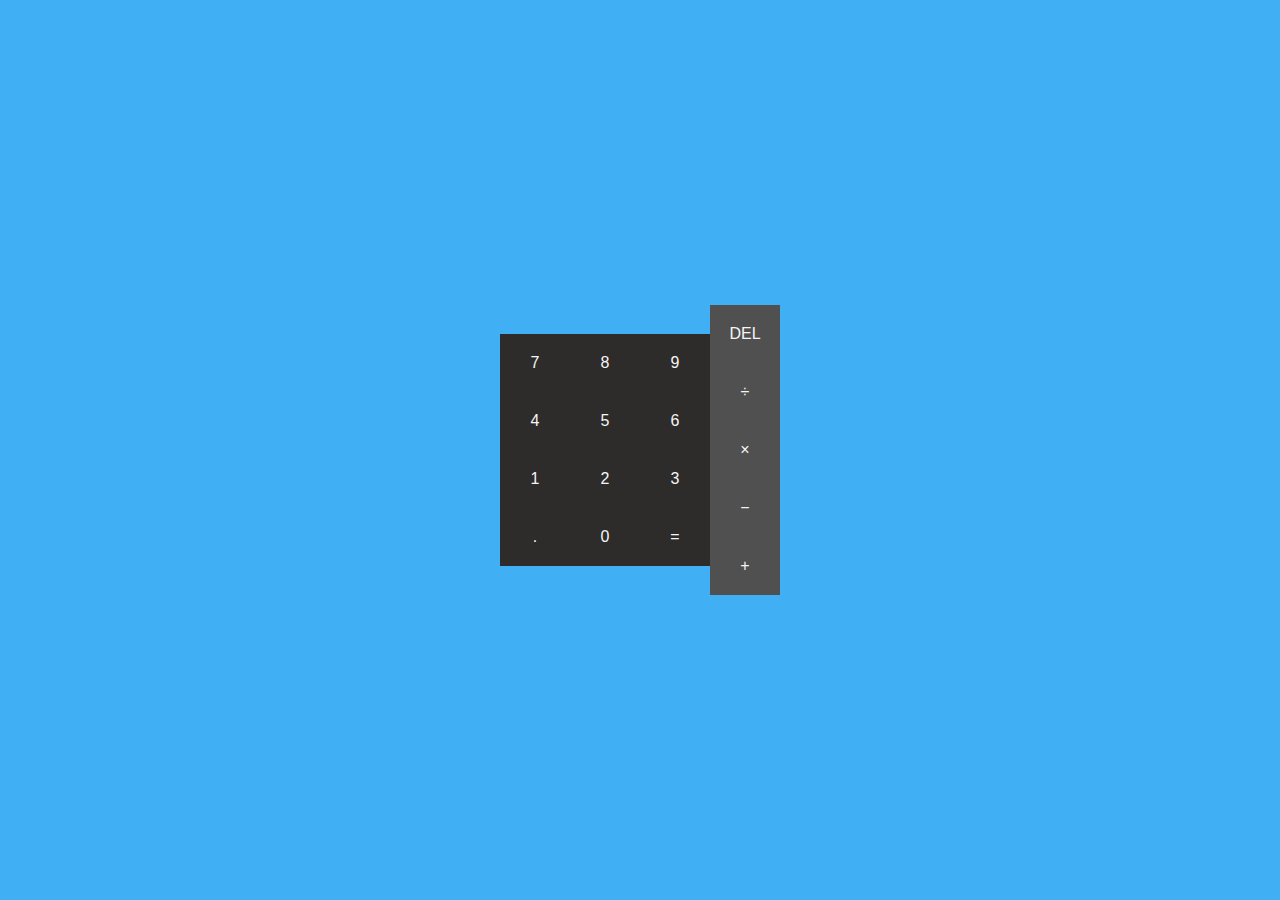
<file: index.html>
<!DOCTYPE html>
<html lang="en">
<head>
    <meta charset="UTF-8">
    <meta http-equiv="X-UA-Compatible" content="IE=edge">
    <meta name="viewport" content="width=device-width, initial-scale=1.0">
    <title>First Calculator</title>
    <link rel="stylesheet" href="./styles.css">
</head>
<body>
    <!-- my second option -->
    <div class="container">
<!-- 
        <div class="display-section">
            <div>DEG</div>
            <div class="upper-output" data-previous-operand>
                123&#215;5 
            </div>
            <div class="lower-output" data-current-operand>
                615
            </div>
        </div> -->


        <div class="output-container">
            <div class="output-text">DEG</div>
            <div class="upper-output" data-previous-operand>
                123&#215;5 
            </div>
            <div class="lower-output" data-current-operand>
                615
            </div>
        </div>


        <div class="input-container">
            <div class="wrapper1">
                <button class="btn2">7</button>
                <button class="btn2">8</button>
                <button class="btn2">9</button>
            </div>
            <div class="wrapper1">
                <button class="btn2">4</button>
                <button class="btn2">5</button>
                <button class="btn2">6</button>
            </div>
            <div class="wrapper1">
                <button class="btn2">1</button>
                <button class="btn2">2</button>
                <button class="btn2">3</button>
            </div>
            <div class="wrapper1">
                <button class="btn2">.</button>
                <button class="btn2">0</button>
                <button class="btn2">=</button>
            </div>
        </div>
        <div class="wrapper1">
            <button class="btn4" onclick="myFunction">DEL</button>
            <button class="btn4" onclick="myFunction">&#247;</button>
            <button class="btn4" onclick="myFunction">&#215;</button>
            <button class="btn4" onclick="myFunction">&#8722;</button>
            <button class="btn4" onclick="myFunction">&#43;</button>
        </div>
    </div>
    </div>

    <!-- my third option  -->

    <!-- <div class="main-container"> -->
        <!-- <div class="display-section">
           <div class="upper-output" data-previous-operand>123 &#215; 5 
           </div>
           <div class="lower-output" data-current-operand>
             615
           </div>
        </div> -->
        <!-- <button data-number>7</button>
        <button data-number>8</button>
        <button data-number>9</button>
        <button data-number>4</button>
        <button data-number>5</button>
        <button data-number>6</button>
        <button data-number>1</button>
        <button data-number>2</button>
        <button data-number>3</button>
        <button data-number>.</button>
        <button data-number>0</button>
        <button data-operation>=</button>

        <button data-operation>DEL</button>
        <button data-operation>&#247;</button>
        <button data-operation>&#215;</button>
        <button data-operation>&#8722;</button>
        <button data-operation>&#43;</button>
        
     </div> -->
</body>
</html>
</file>
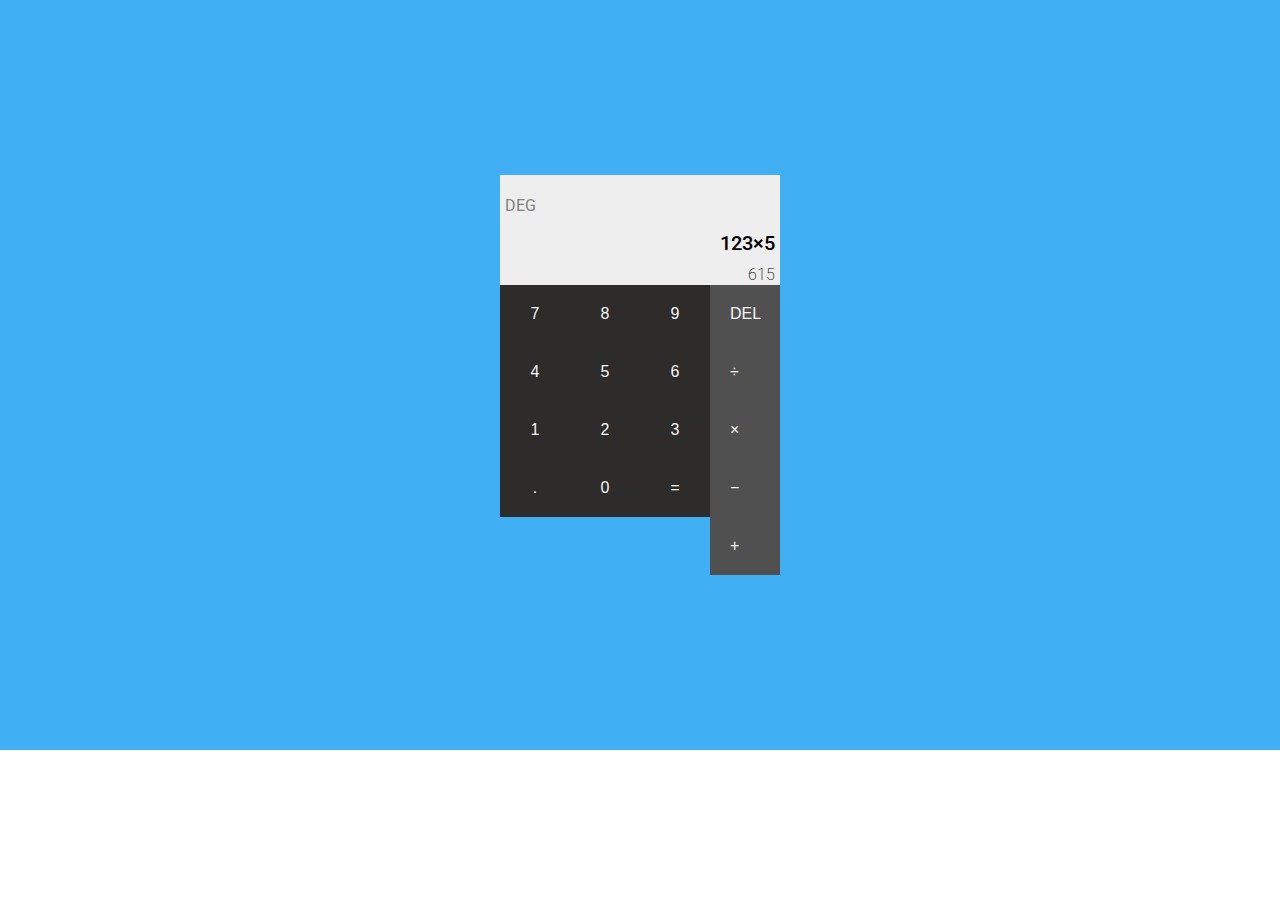
<file: calculator.html>
<!DOCTYPE html>
<html lang="en">
<head>
    <meta charset="UTF-8">
    <meta http-equiv="X-UA-Compatible" content="IE=edge">
    <meta name="viewport" content="width=device-width, initial-scale=1.0">
    <title>My Calculator</title>
    <link rel="stylesheet" href="./calculator.css">
    <link rel="preconnect" href="https://fonts.googleapis.com">
    <link rel="preconnect" href="https://fonts.gstatic.com" crossorigin>
    <link href="https://fonts.googleapis.com/css2?family=Roboto&display=swap" rel="stylesheet">

</head>
<body>
    <div class="container">
        <div class="main-wrapper">
            <div class="display-section">
                <p>DEG</p>
                <div class="displaytxt">
                    <div class="displaytxt1">
                        123&#215;5 
                    </div>
                    <div class="displaytxt2">
                        615
                    </div>
                </div>
            </div>

            <div class="number-section">
                <div class="numbers">
                    <div class="wrapper1">
                        <button class="btn2">7</button>
                        <button class="btn2">8</button>
                        <button class="btn2">9</button>
                    </div>
                    <div class="wrapper1">
                        <button class="btn2">4</button>
                        <button class="btn2">5</button>
                        <button   button class="btn2">6</button>
                    </div>
                    <div class="wrapper1">
                        <button class="btn2">1</button>
                        <button class="btn2">2</button>
                        <button class="btn2">3</button>
                    </div>
                    <div class="wrapper1">
                        <button class="btn2">.</button>
                        <button class="btn2">0</button>
                        <button class="btn2">=</button>
                    </div>
                </div>
                <div>
                    <button class="btn4" onclick="myFunction">DEL</button>
                    <button class="btn4" onclick="myFunction">&#247;</button>
                    <button class="btn4" onclick="myFunction">&#215;</button>
                    <button class="btn4" onclick="myFunction">&#8722; </button>
                    <button class="btn4" onclick="myFunction">&#43;</button>
                </div>
            </div>
        </div>
    </div>
</body>
</html>
</file>
<file: styles.css>
body{
    margin: 0;
    padding: 0;
    box-sizing: border-box;
}
.container{
    display: flex;
    font-size: 0;
    justify-content:center;
    align-items: center;
    min-height: 100vh;
    background-color: rgb(64, 175, 244);
    width: 100%;
    /* grid-template-rows: minmax(100px, auto) repeat(5, 100px); */
}

button{
    background-color: rgb(46, 43, 43);
    color: whitesmoke;
    border: none;
    width: 70px;
    padding: 20px;
    font-size: 1rem;
    cursor: pointer;
}
.btn4{
    background-color: rgb(80, 80, 80);
    display: flex;
    justify-content: center;
    align-items: center;
}

.output-container{
  
}





/* third option */
/* .main-container{
    border: 5px solid red;
    display: grid;
    justify-content:center;
    align-content: center;
    min-height: 100vh;
    grid-template-columns: repeat(4, 50px);
    grid-template-rows: minmax(120px, auto) repeat(5, 100px);
    
  } */
  .main-container > button{
    
    font-size: 2rem;
    outline: none;
    background-color: rgb(52, 50, 50);
  }
  
  /* .display-section{
    grid-column: 1/-1;
    background-color: white;
    display: flex;
    align-items: flex-end;
    justify-content: space-around;
    flex-direction: column;
    padding: 5px;
    word-wrap: break-word;
    word-break: break-all;
    font-size: 1rem;
  } */
</file>
<file: calculator.css>
body{
    margin: 0;
    padding: 0;
    box-sizing: border-box;
}
.container{
    background-color: rgb(64, 175, 244);
    display: flex;
    justify-content: center;
    align-items: center;
    font-family: 'Roboto', sans-serif;
    height: 750px;
}
.number-section{
    font-size: 0;
    border: none;
    /* box-sizing: border-box; */
}
button{
    background-color: rgb(46, 43, 43);
    color: whitesmoke;
    border: none;
    width: 70px;
    padding: 20px;
    font-size: 1rem;
    cursor: pointer; 
    height: max-content;
}
.btn4{
    background-color: rgb(80, 80, 80);
    display: flex;  
    /* justify-content: center; */
    /* align-items: center; */
    align-items: stretch;
    
}
p{
    color: grey;
}
.display-section{
    background-color: rgb(238, 238, 238);
    padding: 5px;
    height: 100px;
    width: 270px;
}
.displaytxt{
    display: flex;
    flex-direction: column;
    align-items: flex-end;
    
}
.displaytxt1{
    font-size:20px ;
    font-weight: 500;
}


.displaytxt2{
    padding-top: 10px;
    font-weight: 200;
}
.number-section{
    display: flex;
}
.wrapper1{
    /* height: 90px; */
    /* min-height: 25%; */

}
</file>
